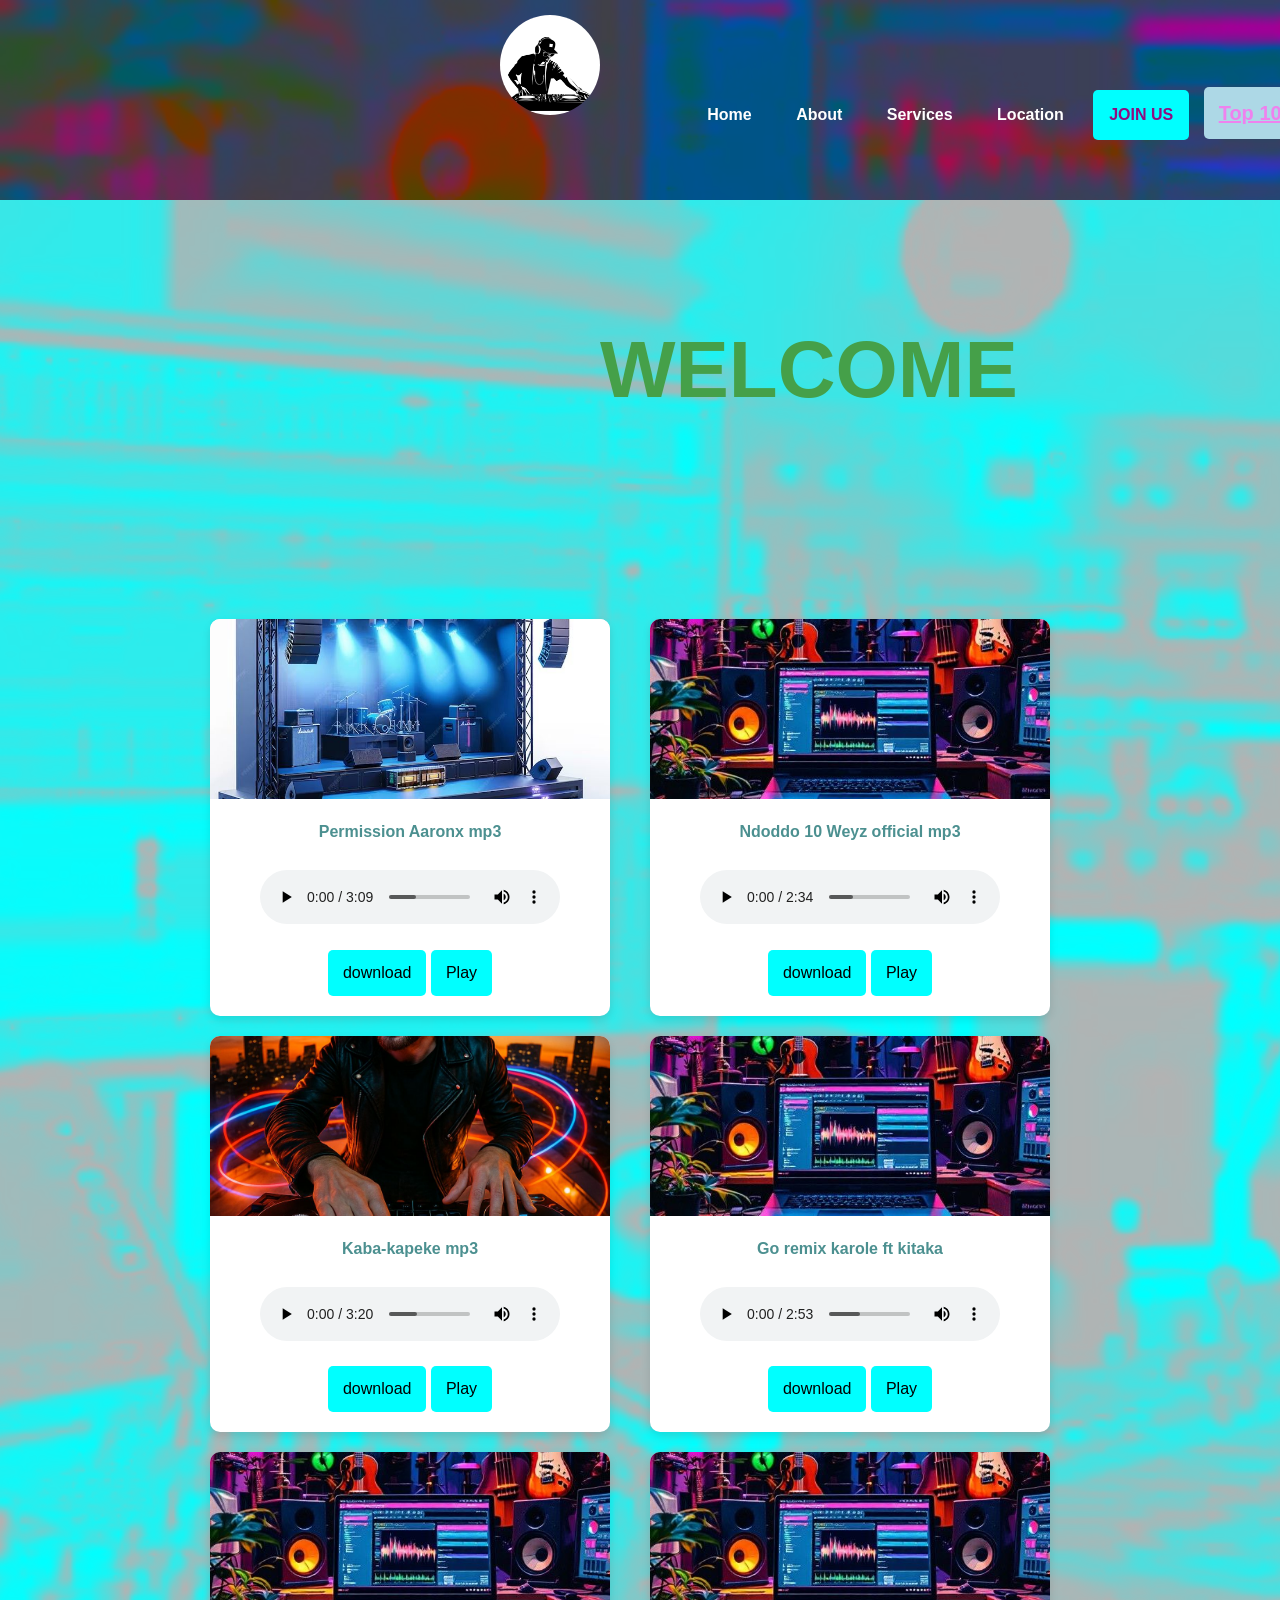
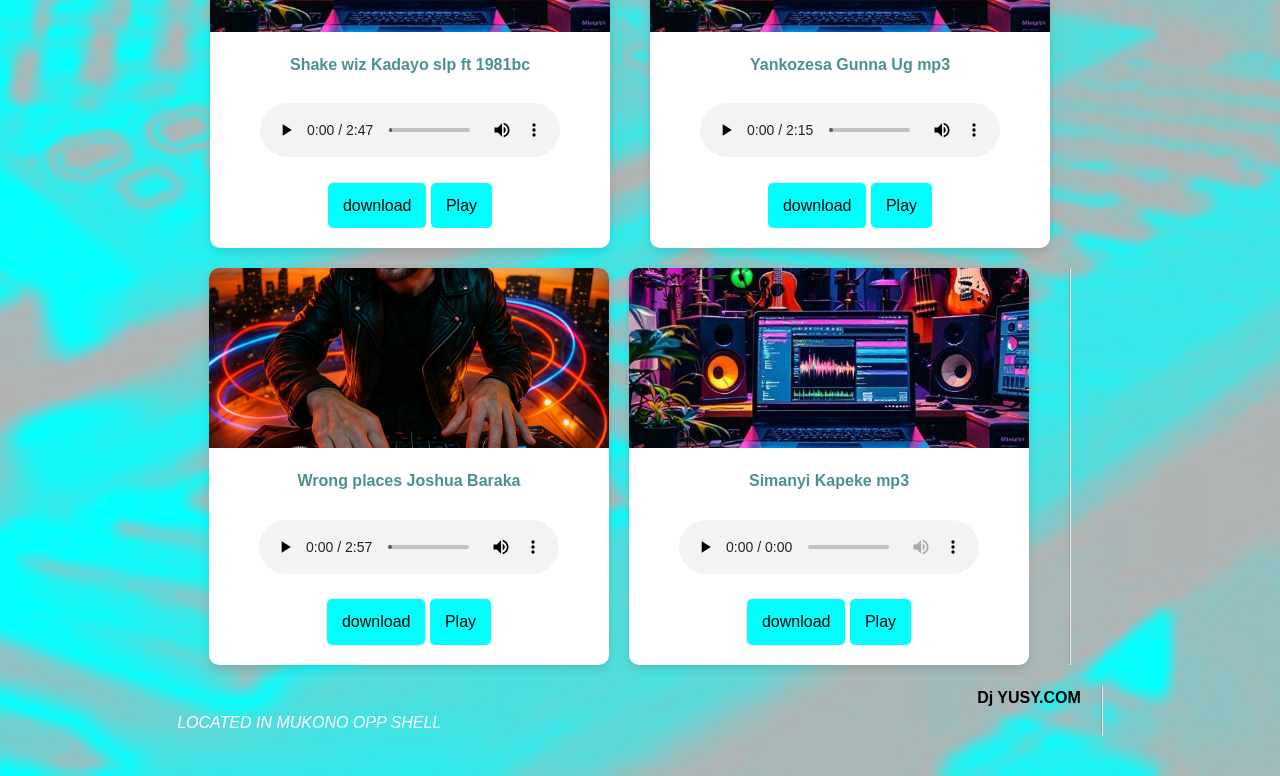
<file: index/index.html>
<html lang="en">
<head>
    <meta charset="UTF-8">
    <meta name="viewport" content="width=device-width, initial-scale=1.0">
    <title>My site</title>
    <link rel="icon" href="/images/dj logo.jpg">
    <link rel="stylesheet" href="/css/style.css">
</head>
<body">
<style>
  *{
    margin: 0;
    padding: 0;
    box-sizing: border-box;
    font-family: Arial, sans-serif;
}
body {
    align-items: center;
    background-image: url('/images/SET\ UP.jpg');
    background-position: center;
    background-repeat: no-repeat;
    background-size: cover;
    background-blend-mode: saturation;
    background-color:aqua;
    color: #333;
    line-height: 1.6;}
    
.contain {
    display: flex;
    flex-wrap: wrap;
    justify-content: center;
    margin-top: 120px;
    gap: 20px;
    padding: 40px;}
.navbar {
    background:rgb(142, 13, 129);
    background-image: url('/images/party\ set.jpg');
    background-repeat: no-repeat;
    background-position: center;
    background-blend-mode: color;
    background-size: cover;
    color: #ffffff;
    padding: 15px 0;
    text-align: center;
    width: 2000px;
    height: 200px;
}
.navbar .logo {
    width: 100px;
}
.navbar a:hover{
    color: aqua;
}
.logo{
    width: 160px;
    margin-top: 0px;
    cursor: grab;
    display: flex;
    
}
.navbar ul {
    list-style: none;
    display: inline-block;
    margin: 20px;
    margin-top:-50px;
}
.navbar ul li {
    display: inline;
    margin: 0 20px;
}
.navbar ul li a {
    color: #ffffff;
    text-decoration: none;
    font-weight: bold;
}
.card {
    background-color: #fff;
    border-radius: 10px;
    box-shadow: 0 4px 8px rgba(0, 0, 0, 0.1);
    overflow: hidden;
    width: 400px;
    transition: transform 0.3s ease;
    text-align: center; 
} 
.card:hover {
    transform: translateY(-15px);
}
.card img {
    width: 100%;
    height: 180px;
    object-fit: cover;
}
.card-content {
    padding: 20px;
}
.card-content h3 {
    margin:10px;
    color: aqua;
    font-size: 14px;
}
.card-content p {
    color: aqua;
    font-size: 14px;}
.btn {
    display: inline-block;
    padding: 10px 15px;
    background:aqua;
    color: #000000;
    text-decoration: none;
    border-radius: 5px;
}
.btn:hover {
    background: #45a049;
}
.content h1{
    margin-top: 80px;
    font-size: 80px;
    font-weight: 800;
    color: #45a049;
    margin-left: 600px;
}
button{
    margin: 300px;
    padding: 15px;
    margin: 25px 5px;
    text-align: center;
    border-radius: 5px;
    color: violet;
    border: 1px;
    font-size: 20px;
    cursor: pointer;
    font-weight: 600;
    background-color: lightblue;
}
button:hover{
    background-color: turquoise;
    transition: 0.5s;
}
.sign up-form{
    position: absolute;
    top: 50%;
    left: 50%;
    transform: translate(-50%,-50%);
}
.circle {
    width: 100px;
    height: 100px;
    border-radius: 50%;
    overflow: hidden;
    margin-left: 500px;
    
}
.circle img {
    width: 100%;
    height: 100%;
    object-fit: cover;
    
}
footer{
    color: white;
}
.card-content b{
    color: rgb(76, 144, 144);
    font-style: unset;
    
}
.dropbtn{
    background-color: aqua;
    color: rgb(142, 13, 129);
    padding: 16px;
    font-size: 16px;
    border: none;
    
}
.dropdown{
    position: relative;
    display: inline-block;
    
}
.dropdown-content {
    display: none;
    position: absolute;
    background-color: rgb(142, 13, 129);
    min-width: 200px;
    box-shadow: #333;
    z-index: 1;
    margin-left: 20px;
}
.dropdown-content a{
    color: aqua;
    padding: 12px 16px;
    text-decoration: none;
    display: block;
}
.dropdown-content a:hover{background-color: #fff;}
.dropdown:hover .dropdown-content{display: block;}
.dropdown:hover.dropbtn{background-color: aqua;}

</style>
<div class="container">
    <div class="navbar">
      <div class="circle">
       <img class="logo" src="/images/dj logo.jpg">
       </div>
       <ul>
          <li><a href="/index/index.html">Home</a></li>
          <li><a href="/index/about.html">About</a></li>
          <li><a href="#">Services</a></li>
          <li><a href="#">Location</a></li>
          <div class="dropdown">
        <button class="dropbtn">JOIN US</button>
        <div class="dropdown-content">
          <a href="/index/sign in.html">Sign in</a>
          <a href="/index/Signup.html">Sign Up</a>
          <a href="https://www.howwe.ug/hot100">Help</a>
        </div>
       </div>
              <a href="https://www.howwe.ug/hot100" style="margin: 300px;
    padding: 15px;
    margin: 25px 5px;
    text-align: center;
    border-radius: 5px;
    color: violet;
    border: 1px;
    font-size: 20px;
    cursor: pointer;
    font-weight: 600;
    background-color: lightblue;">Top 100</a> <br> <br>
       </ul>
    </div>
    <div class="content"> <br>
      <h1>WELCOME </h1>
      
    </div>
  </div>
    </div> <br>
  <div class="contain">
    <div class="card">
      <img src="/images/DJ STAGE.jpg" alt="Card Image 1">
      <div class="card-content">
        <b>Permission Aaronx mp3</b> <br> <br>
         <audio controls>
        <source src="/audio/Aaronx - Permission.mp3" type="audio/mpeg">
        </audio> <br> <br>
        <a href="#" class="btn" download="/audio/Aaronx - Permission.mp3"> download </a> 
        <a href="/audio/Aaronx - Permission.mp3" class="btn">Play</a>
      </div>
    </div>  <br> <br>

    <div class="card">
      <img src="/images/party set.jpg" alt="Card Image 2">
      <div class="card-content">
        <b>Ndoddo 10 Weyz official mp3</b> <br> <br>
          <audio controls>
        <source src="/audio/10 WEYZ  -  NDODDO (official video lyrics).mp3" type="audio/mpeg">
        </audio> <br> <br>
        <a href="#" class="btn" download="/audio/10 WEYZ  -  NDODDO (official video lyrics).mp3"> download </a> 
        <a href="/audio/10 WEYZ  -  NDODDO (official video lyrics).mp3" class="btn">Play</a>
      </div>
    

    </div>  <br> <br>
        <div class="card">
      <img src="/images/vyb tym.jpg" alt="Card Image 2">
      <div class="card-content">
        <b>Kaba-kapeke mp3</b> <br> <br>
          <audio controls>
        <source src="/audio/Kapeke - Kaba.mp3" type="audio/mpeg">
        </audio> <br> <br>
        <a href="#" class="btn" download="/audio/Kapeke - Kaba.mp3 (official video lyrics).mp3"> download </a> 
        <a href="/audio/Kapeke - Kaba.mp3" class="btn">Play</a>
      </div>


    </div>  <br> <br>
        <div class="card">
      <img src="/images/party set.jpg" alt="Card Image 2">
      <div class="card-content">
        <b>Go remix karole ft kitaka</b> <br> <br>
          <audio controls>
        <source src="/audio/Karole Kasita ft Elijah Kitaka - Go (Remix).mp3" type="audio/mpeg">
        </audio> <br> <br>
        <a href="#" class="btn" download="/audio/Karole Kasita ft Elijah Kitaka - Go (Remix).mp3"> download </a> 
        <a href="/audio/Karole Kasita ft Elijah Kitaka - Go (Remix).mp3" class="btn">Play</a>
      </div>


    </div>  <br> <br>
        <div class="card">
      <img src="/images/party set.jpg" alt="Card Image 2">
      <div class="card-content">
        <b>Shake wiz Kadayo slp ft 1981bc</b> <br> <br>
          <audio controls>
        <source src="/audio/Shake Your Body - Top Shater Music, Wiz Kadayo, SLP, 1981 BC (Official Visualizer).mp3" type="audio/mpeg">
        </audio> <br> <br>
        <a href="#" class="btn" download="/audio/Shake Your Body - Top Shater Music, Wiz Kadayo, SLP, 1981 BC (Official Visualizer).mp3"> download </a> 
        <a href="/audio/Shake Your Body - Top Shater Music, Wiz Kadayo, SLP, 1981 BC (Official Visualizer).mp3" class="btn">Play</a>
      </div>


    </div>  <br> <br>
        <div class="card">
      <img src="/images/party set.jpg" alt="Card Image 2">
      <div class="card-content">
        <b>Yankozesa Gunna Ug  mp3</b> <br> <br>
          <audio controls>
        <source src="/audio/Yankozesa-Gunna UG (Official Audio).mp3" type="audio/mpeg">
        </audio> <br> <br>
        <a href="#" class="btn" download="/audio/Yankozesa-Gunna UG (Official Audio).mp3"> download </a> 
        <a href="/audio/Yankozesa-Gunna UG (Official Audio).mp3" class="btn">Play</a>
      </div>


    </div>  <br> <br>

    <div class="card">
      <img src="/images/vyb tym.jpg" alt="Card Image 3">
      <div class="card-content">
        <b>Wrong places Joshua Baraka</b> <br> <br>
           <audio controls>
        <source src="/audio/Joshua Baraka - Wrong Places.mp3" type="audio/mpeg">
        </audio> <br> <br>
        <a href="#" class="btn" download="/audio/Joshua Baraka - Wrong Places.mp3"> download </a> 
        <a href="/audio/Joshua Baraka - Wrong Places.mp3" class="btn">Play</a>
      </div>
    </div>
     <div class="card">
      <img src="/images/party set.jpg" alt="Card Image 2">
      <div class="card-content">
        <b>Simanyi Kapeke mp3 </b> <br> <br>
          <audio controls>
        <source src="/audio/Kapeke - Simanyi.mp3" type="audio/mpeg">
        </audio> <br> <br>
        <a href="#" class="btn" download="/audio/Kapeke - Simanyi.mp3"> download </a> 
        <a href="/audio/Kapeke - Simanyi.mp3" class="btn">Play</a>
      </div>
    </div>  <br> <br> <br> <br>
<hr>
<footer>
<b style="margin-left: 800px; color: rgb(0, 0, 0);">Dj YUSY.COM </b> <br>
<address>LOCATED IN MUKONO OPP SHELL</address>

</footer>
<hr>
</body>
</html>
</file>
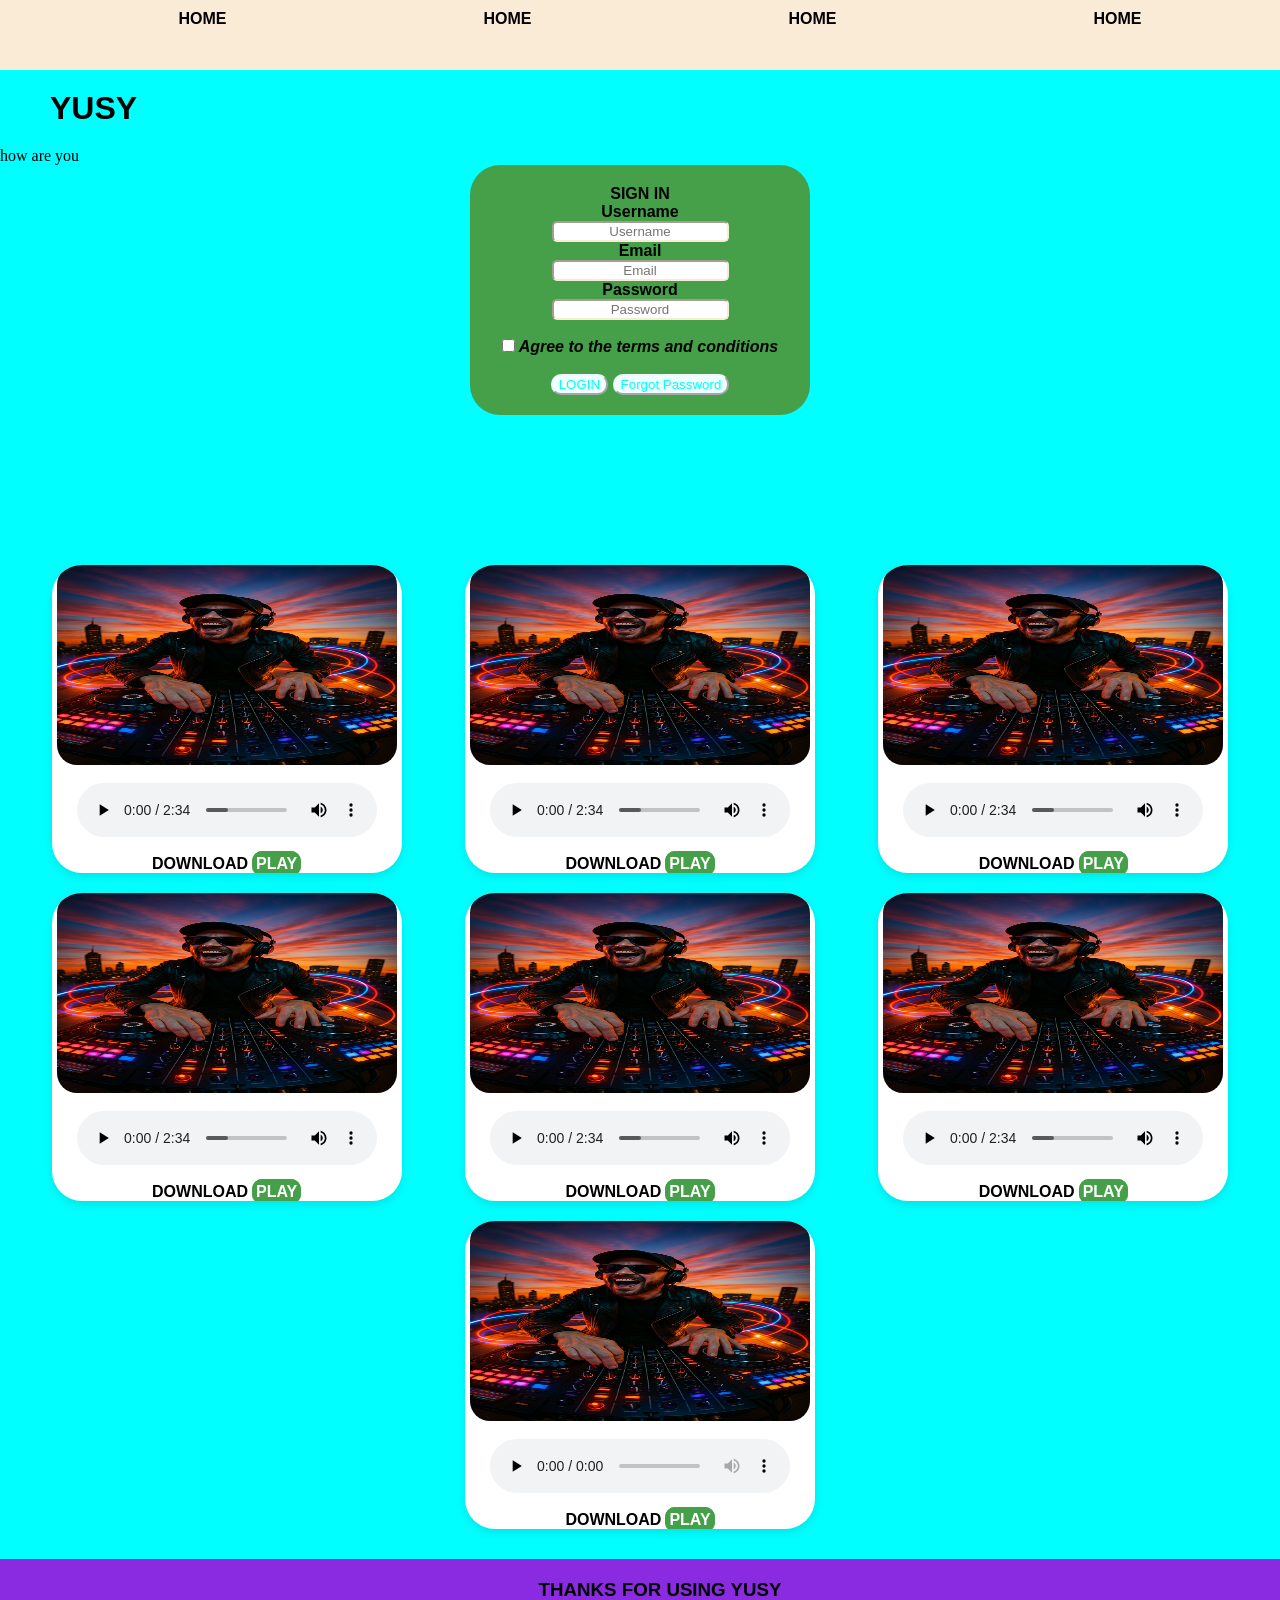
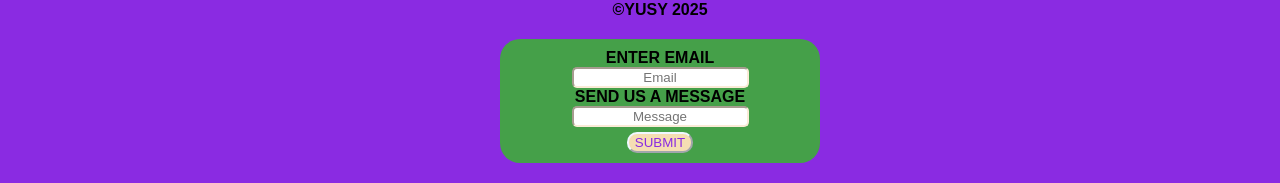
<file: in.html>
<html lang="en">
<head>
  <meta charset="UTF-8">
  <meta name="viewport" content="width=device-width, initial-scale=1.0">
  <title>yusy</title>
  <link rel="stylesheet" href="/yusy.css">
</head>
<body>
  <div class="navbar">
    <div class="container">
      <ul>
        <li><a href="#">home</a></li>
        <li><a href="#">home</a></li>
        <li><a href="#">home</a></li>
        <li><a href="#">home</a></li>
      </ul>
    </div>
  </div>
  <h1>yusy</h1>
  <p>how are you</p>


  <div class="form" style="width: 300px; border-radius: 30px;">
    <form method="post">
      <p1>SIGN IN</p1>
      <p>Username</p>
      <input type="text" placeholder="Username" required>
      <p>Email</p>
      <input type="email" placeholder="Email" required>
      <p>Password</p>
      <input type="password" placeholder="Password" required><br> <br> <var>
      <input type="checkbox" required <p> Agree to the terms and conditions</p> </var> <br>
      <button type="submit" > LOGIN</button> <button type="reset">Forgot Password</button> 
</form>
  </div>
<div class="contain">
  <div class="card">
    <img src="/images/vyb tym.jpg" alt="images" width="340px" height="200px">
    <br><br>
    <div class="card-content">
    <audio controls
      source src="/audio/10 WEYZ  -  NDODDO (official video lyrics).mp3" type="audio.mp3">
    </audio> <br><br>
    <a href="#" class="btn" download="audio/10 WEYZ  -  NDODDO (official video lyrics).mp3">Download</a>
    <a href="/audio/10 WEYZ  -  NDODDO (official video lyrics).mp3" class="btv">play</a>
    </div>
  </div>
    <div class="card">
    <img src="/images/vyb tym.jpg" alt="images" width="340px" height="200px">
    <br><br>
    <div class="card-content">
    <audio controls
      source src="/audio/10 WEYZ  -  NDODDO (official video lyrics).mp3" type="audio.mp3">
    </audio> <br><br>
    <a href="#" class="btn" download="audio/10 WEYZ  -  NDODDO (official video lyrics).mp3">Download</a>
    <a href="/audio/10 WEYZ  -  NDODDO (official video lyrics).mp3" class="btv">play</a>
    </div>
  </div>

    <div class="card">
    <img src="/images/vyb tym.jpg" alt="images" width="340px" height="200px">
    <br><br>
    <div class="card-content">
    <audio controls
      source src="/audio/10 WEYZ  -  NDODDO (official video lyrics).mp3" type="audio.mp3">
    </audio> <br><br>
    <a href="#" class="btn" download="audio/10 WEYZ  -  NDODDO (official video lyrics).mp3">Download</a>
    <a href="/audio/10 WEYZ  -  NDODDO (official video lyrics).mp3" class="btv">play</a>
    </div>
  </div>

    <div class="card">
    <img src="/images/vyb tym.jpg" alt="images" width="340px" height="200px">
    <br><br>
    <div class="card-content">
    <audio controls
      source src="/audio/10 WEYZ  -  NDODDO (official video lyrics).mp3" type="audio.mp3">
    </audio> <br><br>
    <a href="#" class="btn" download="audio/10 WEYZ  -  NDODDO (official video lyrics).mp3">Download</a>
    <a href="/audio/10 WEYZ  -  NDODDO (official video lyrics).mp3" class="btv">play</a>
    </div>
  </div>

    <div class="card">
    <img src="/images/vyb tym.jpg" alt="images" width="340px" height="200px">
    <br><br>
    <div class="card-content">
    <audio controls
      source src="/audio/10 WEYZ  -  NDODDO (official video lyrics).mp3" type="audio.mp3">
    </audio> <br><br>
    <a href="#" class="btn" download="audio/10 WEYZ  -  NDODDO (official video lyrics).mp3">Download</a>
    <a href="/audio/10 WEYZ  -  NDODDO (official video lyrics).mp3" class="btv">play</a>
    </div>
  </div>

    <div class="card">
    <img src="/images/vyb tym.jpg" alt="images" width="340px" height="200px">
    <br><br>
    <div class="card-content">
    <audio controls
      source src="/audio/10 WEYZ  -  NDODDO (official video lyrics).mp3" type="audio.mp3">
    </audio> <br><br>
    <a href="#" class="btn" download="audio/10 WEYZ  -  NDODDO (official video lyrics).mp3">Download</a>
    <a href="/audio/10 WEYZ  -  NDODDO (official video lyrics).mp3" class="btv">play</a>
    </div>
  </div>

    <div class="card">
    <img src="/images/vyb tym.jpg" alt="images" width="340px" height="200px">
    <br><br>
    <div class="card-content">
    <audio controls
      source src="/audio/10 WEYZ  -  NDODDO (official video lyrics).mp3" type="audio.mp3">
    </audio> <br><br>
    <a href="#" class="btn" download="audio/10 WEYZ  -  NDODDO (official video lyrics).mp3">Download</a>
    <a href="/audio/10 WEYZ  -  NDODDO (official video lyrics).mp3" class="btv">play</a>
    </div>
  </div>
</div>
<div class="footer">
  <footer>
    <h3>THANKS FOR USING YUSY</h3>
    &copy;yusy 2025
    <div class="service">
      <form method="post">
        <p1>Enter Email</p1><br>
        <input type="email" placeholder="Email"><br>
        <p>Send Us a Message</p>
        <input type="text" placeholder="Message"><br>
        <button type="submit" class="bbtn">SUBMIT</button>
      </form>
    </div>
  </footer>
</div>





  
</body>
</html>
</file>
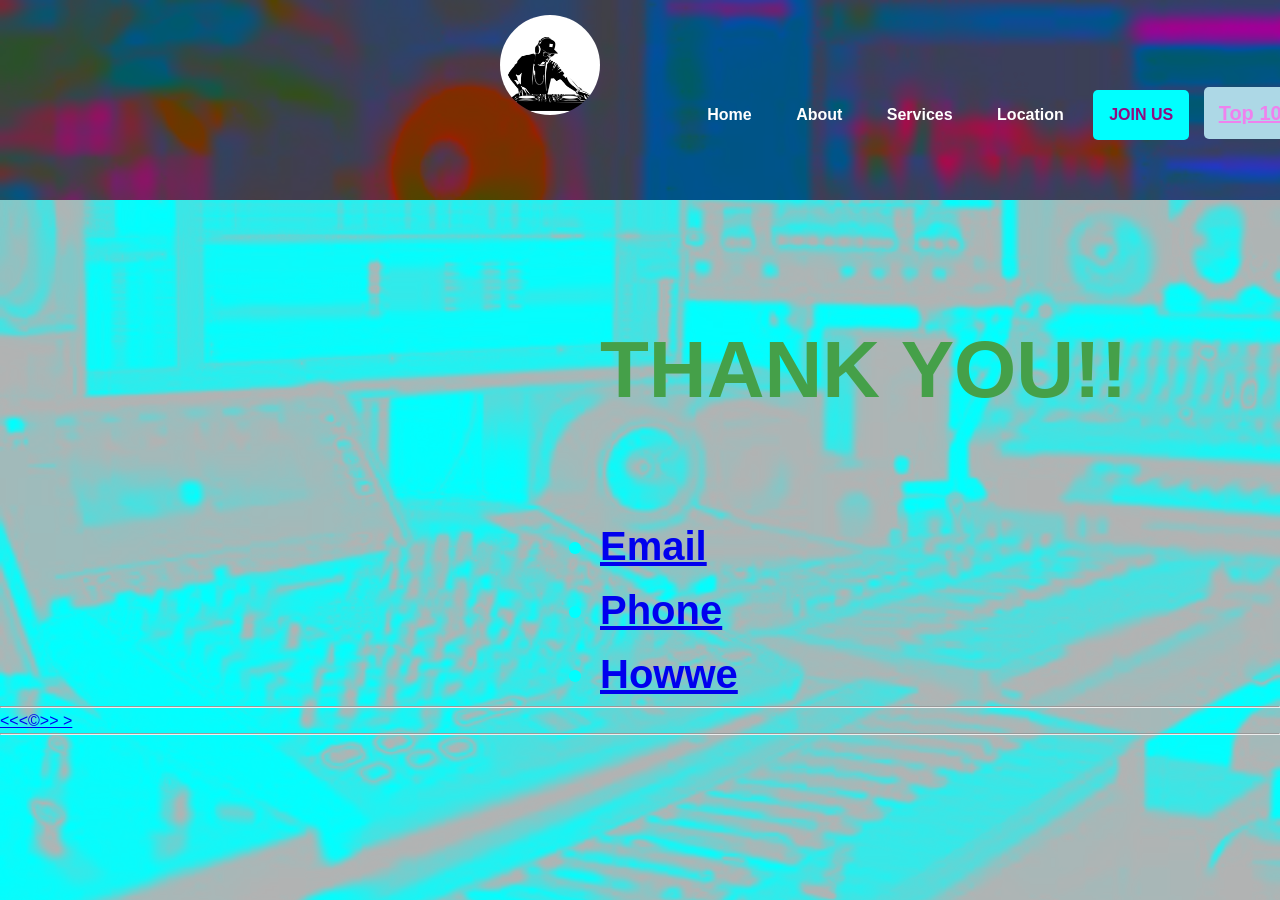
<file: index/About.html>
<html lang="en">
<head>
    <meta charset="UTF-8">
    <meta name="viewport" content="width=device-width, initial-scale=1.0">
    <title>My site</title>
    <link rel="icon" href="/images/dj logo.jpg">
    <link rel="stylesheet" href="/css/style.css">
</head>
<body">
<div class="container">
    <div class="navbar">
      <div class="circle">
       <img class="logo" src="/images/dj logo.jpg">
       </div>
       <ul>
          <li><a href="/index/index.html">Home</a></li>
          <li><a href="/index/about.html">About</a></li>
          <li><a href="#">Services</a></li>
          <li><a href="#">Location</a></li>
          <div class="dropdown">
        <button class="dropbtn">JOIN US</button>
        <div class="dropdown-content">
          <a href="/index/sign in.html">Sign in</a>
          <a href="/index/Signup.html">Sign Up</a>
          <a href="https://www.howwe.ug/hot100">Help</a>
        </div>
       </div>
              <a href="https://www.howwe.ug/hot100" style="margin: 300px;
    padding: 15px;
    margin: 25px 5px;
    text-align: center;
    border-radius: 5px;
    color: violet;
    border: 1px;
    font-size: 20px;
    cursor: pointer;
    font-weight: 600;
    background-color: lightblue;">Top 100</a> <br> <br>
       </ul>
    </div>
    <div class="content"> <br>
      <h1>THANK YOU!! </h1>
    
    <ul style="    margin-top: 80px;
    font-size: 40px;
    font-weight: 800;
    color: aqua;
    margin-left: 600px;">
       <!-- <li><a href="/images/dj.jpg" download>Dj logo </a></li>
        <li>-->
           
            <li><a href="mailto:yusyusy@gmail.com">Email</a>
           </li> 
           <li>
            <a href="tel:+256744157993">Phone</a>
           </li>
           <li> <a href="howwe.com"</a>Howwe</li>
    </ul>
    <hr>   
&lt;&lt;&lt;&copy;&gt;&gt; &gt; 
<hr>
</body>
</html>
</file>
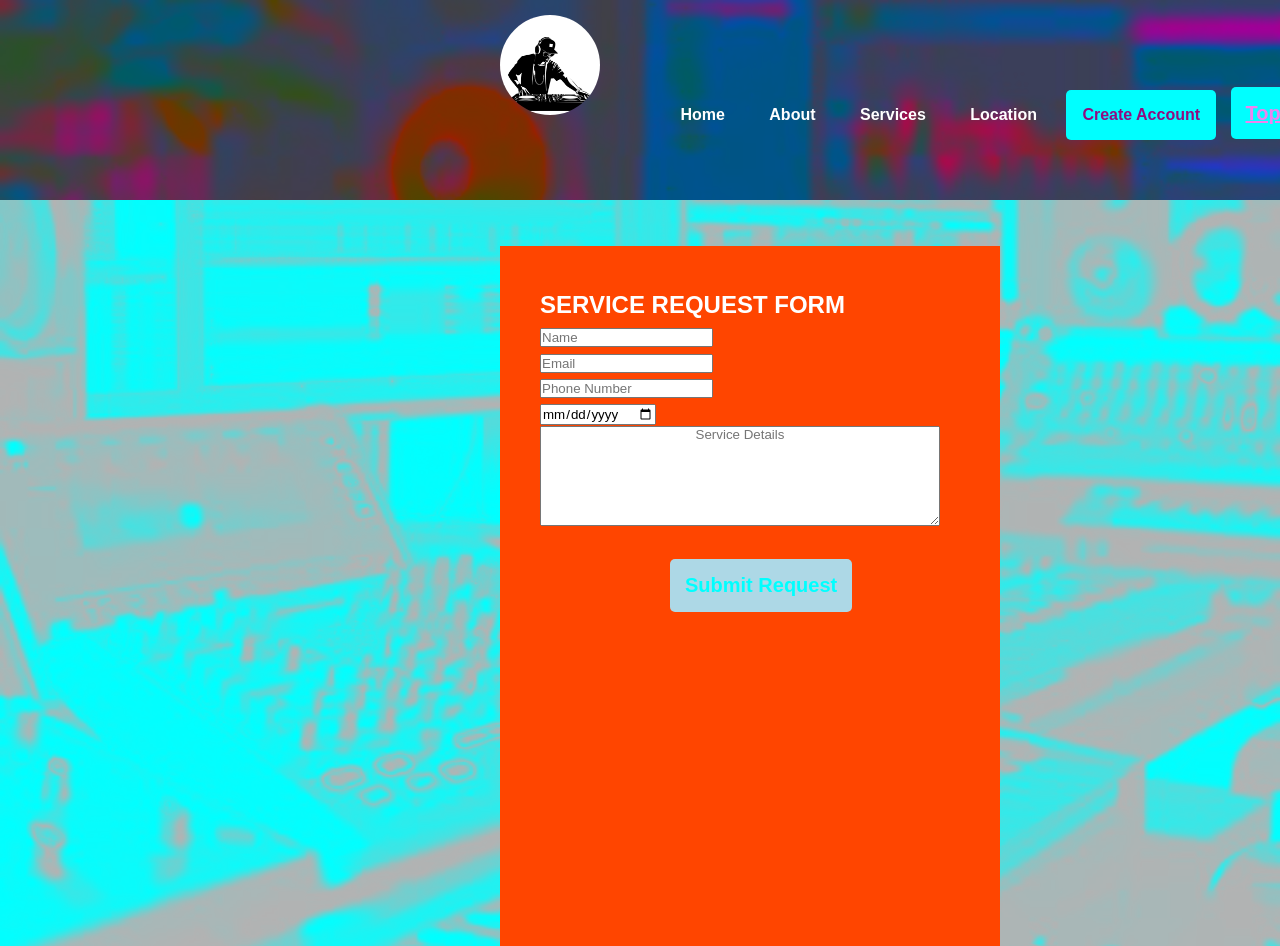
<file: index/sevices.html>
<!DOCTYPE html>
<html lang="en">
<head>
    <meta charset="UTF-8">
    <meta name="viewport" content="width=device-width, initial-scale=1.0">
    <title>YUSY</title>
    <link rel="icon" href="/images/dj logo.jpg" >
    <link rel="stylesheet" href="/css/style.css">
</head>
<body">
<div class="container">
    <div class="navbar">
      <div class="circle">
       <img class="logo" src="/images/dj logo.jpg">
       </div>
       <ul>
          <li><a href="/index/index.html">Home</a></li>
          <li><a href="/index/about.html">About</a></li>
          <li><a href="/index/sevices.html">Services</a></li>
          <li><a href="#" style="-webkit-text-stroke-color: aqua;">Location</a></li>
          <div class="dropdown">
        <button class="dropbtn">Create Account</button>
        <div class="dropdown-content">
          <a href="/index/sign in.html">Sign in</a>
          <a href="/index/Signup.html">Sign Up</a>
          <a href="https://play.google.com/store/apps/details?id=startek.howwe.music&hl=en">App</a>
        </div>
       </div>
              <a href="https://www.howwe.ug/hot100" style="margin: 300px;
    padding: 15px;
    margin: 25px 5px;
    text-align: center;
    border-radius: 5px;
    color: violet;
    border: 1px;
    font-size: 20px;
    cursor: pointer;
    font-weight: 600;
    background-color: aqua;">Top 100</a> <br> <br>
       </ul>
    </div>
  </div>
    </div> <br>
    <div class="form-container" style="width: 500px;
     height: 700px; color: rgb(255, 255, 255);
      background-color: orangered; margin-left: 500px; padding: 40px; margin-top: 20px;">
        <form action="/submit_service_request" method="POST" style="display: inline; text-transform: uppercase;">
            <h2>Service Request Form</h2>
    <input type="text" placeholder="Name"> <br>
    <input type="email" placeholder="Email" required> <br>
    <input type="number" placeholder="Phone Number" required><br>
    <input type="date" placeholder="date" required><br>
    <textarea placeholder="Service Details" required style="width: 400px; height: 100px; text-align: center;"></textarea> <br>
    <button type="submit" style="margin-left: 130px; color: aqua;">Submit Request</button>
        </form>
        </div>
</body>
</html>
</file>
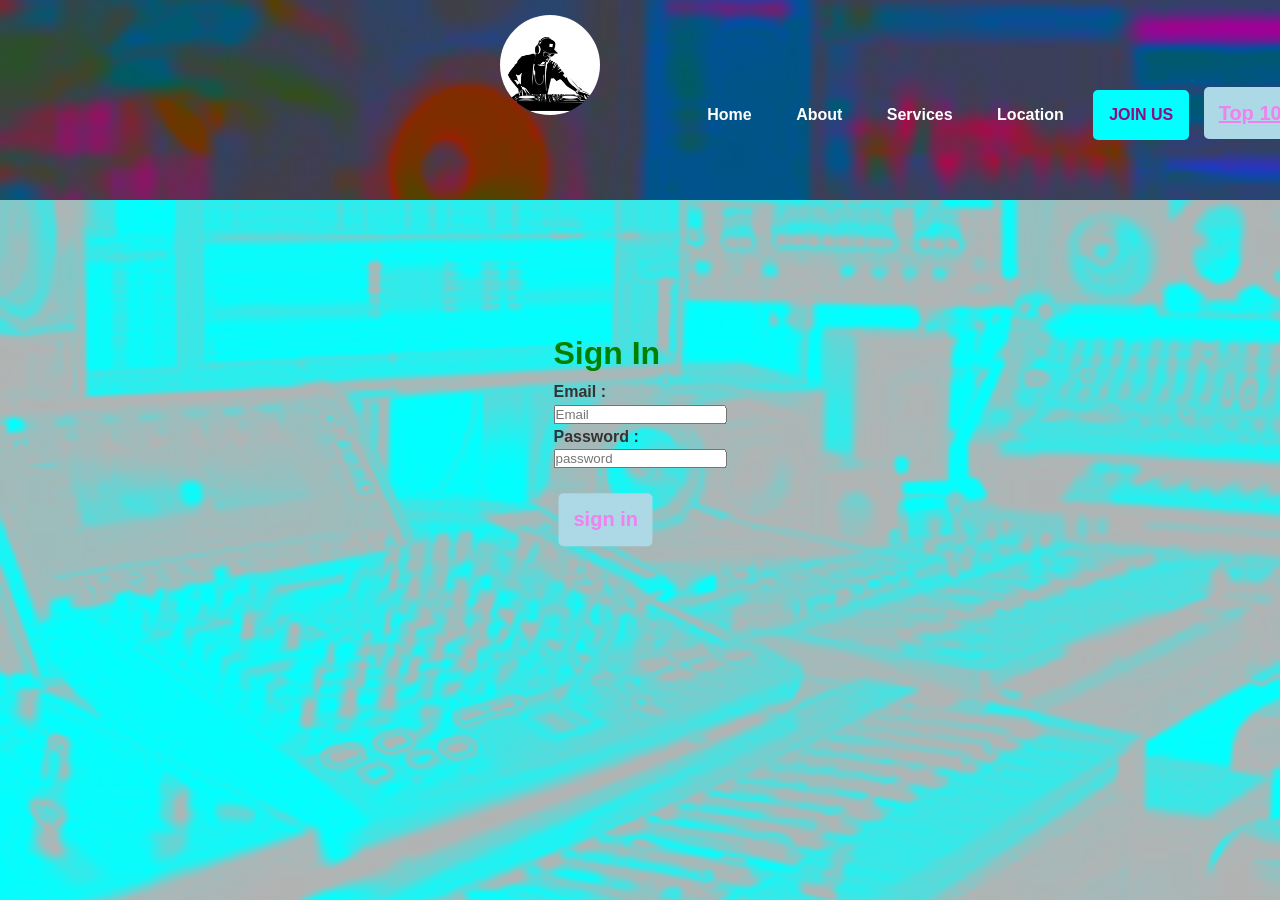
<file: index/sign in.html>
<html lang="en">
<head>
    <meta charset="UTF-8">
    <meta name="viewport" content="width=device-width, initial-scale=1.0">
    <title>My site</title>
    <link rel="icon" href="/images/dj logo.jpg">
    <link rel="stylesheet" href="/css/style.css">
</head>
<body">
<div class="container">
    <div class="navbar">
      <div class="circle">
       <img class="logo" src="/images/dj logo.jpg">
       </div>
       <ul>
          <li><a href="/index/index.html">Home</a></li>
          <li><a href="/index/about.html">About</a></li>
          <li><a href="#">Services</a></li>
          <li><a href="#">Location</a></li>
          <div class="dropdown">
        <button class="dropbtn">JOIN US</button>
        <div class="dropdown-content">
          <a href="/index/sign in.html">Sign in</a>
          <a href="/index/Signup.html">Sign Up</a>
          <a href="https://www.howwe.ug/hot100">Help</a>
        </div>
       </div>
              <a href="https://www.howwe.ug/hot100" style="margin: 300px;
    padding: 15px;
    margin: 25px 5px;
    text-align: center;
    border-radius: 5px;
    color: violet;
    border: 1px;
    font-size: 20px;
    cursor: pointer;
    font-weight: 600;
    background-color: lightblue;">Top 100</a> <br> <br>
       </ul>
    </div>
    <div class="content"> <br>
        </div>
       </div>
    </div>
    <div class="container" style="    position: absolute;
    top: 50%;
    left: 50%;
    transform: translate(-50%,-50%); font-weight: 600;">
        <div class="sign in form">
            <h1 style="color: green;">Sign In </h1>
            <form>
                 <p>Email :</p>
            <input type="email" name="email" placeholder="Email">
            <p>Password :</p>
            <input type="password" name="password" placeholder="password"> <br> 
            <button type="submit">sign in</button>
            </form>
            </div>
    </div>
</body>
</html>
</file>
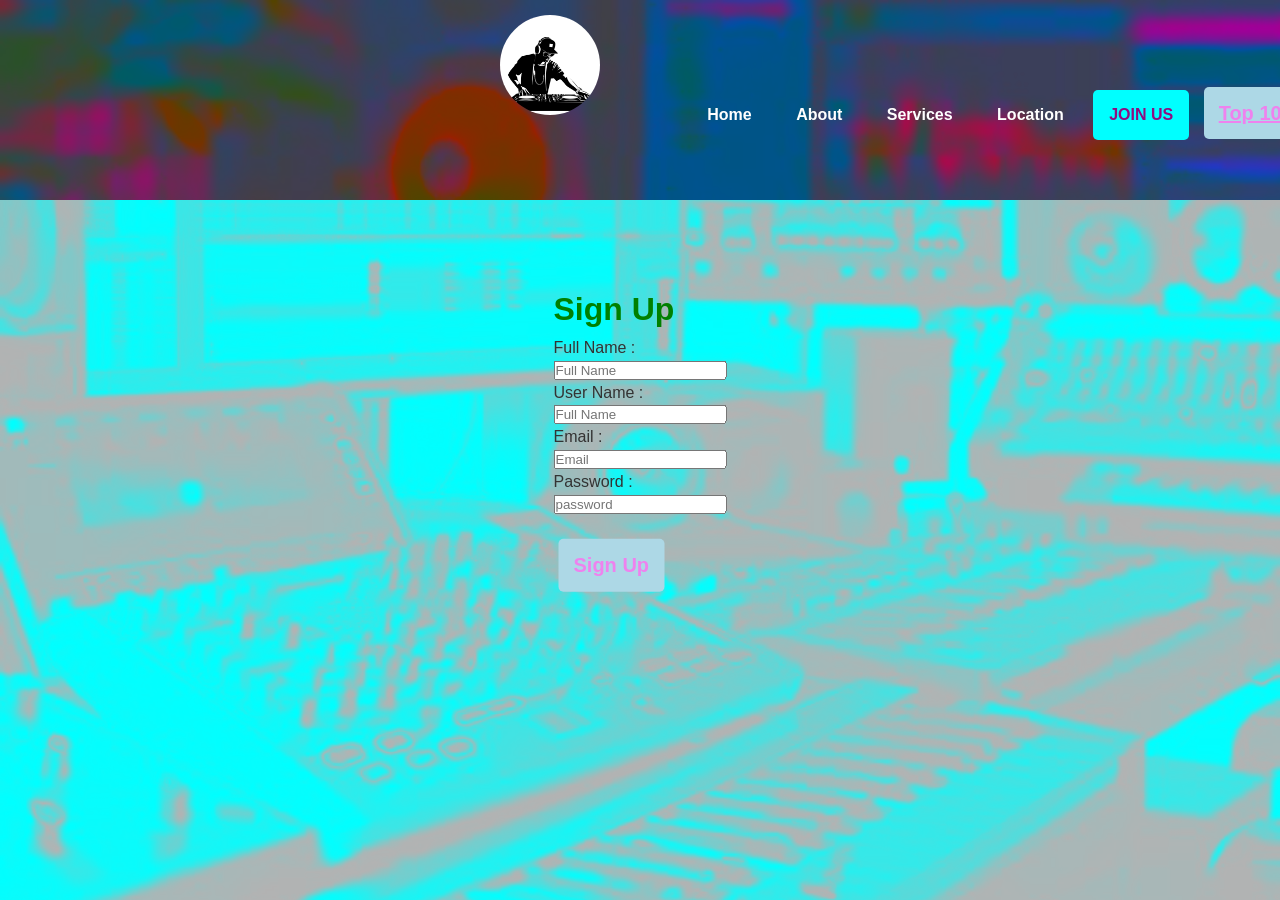
<file: index/Signup.html>
<html lang="en">
<head>
    <meta charset="UTF-8">
    <meta name="viewport" content="width=device-width, initial-scale=1.0">
    <title>My site</title>
    <link rel="icon" href="/images/dj logo.jpg">
    <link rel="stylesheet" href="/css/style.css">
</head>
<body">
<div class="container">
    <div class="navbar">
      <div class="circle">
       <img class="logo" src="/images/dj logo.jpg">
       </div>
       <ul>
          <li><a href="/index/index.html">Home</a></li>
          <li><a href="/index/about.html">About</a></li>
          <li><a href="#">Services</a></li>
          <li><a href="#">Location</a></li>
          <div class="dropdown">
        <button class="dropbtn">JOIN US</button>
        <div class="dropdown-content">
          <a href="/index/sign in.html">Sign in</a>
          <a href="/index/Signup.html">Sign Up</a>
          <a href="https://www.howwe.ug/hot100">Help</a>
        </div>
       </div>
              <a href="https://www.howwe.ug/hot100" style="margin: 300px;
    padding: 15px;
    margin: 25px 5px;
    text-align: center;
    border-radius: 5px;
    color: violet;
    border: 1px;
    font-size: 20px;
    cursor: pointer;
    font-weight: 600;
    background-color: lightblue;">Top 100</a> <br> <br>
       </ul>
    </div>
    <div class="content"> <br>
        </div>
       </div>
       </ul>
    </div>
    <div class="sign up-form" style="position: absolute;
    top: 50%;
    left: 50%;
    transform: translate(-50%,-50%);">
        <h1 style="color: green;">Sign Up </h1>
        <form action="#" method="post">
            <p>Full Name :</p>
            <input type="text" name="fullname" placeholder="Full Name">
            <p>User Name :</p>
            <input type="text" name="fullname" placeholder="Full Name">
            <p>Email :</p>
            <input type="email" name="email" placeholder="Email">
            <p>Password :</p>
            <input type="password" name="password" placeholder="password"> <br> 
            <button type="submit">Sign Up</button>
           
        </form>
    </div>
    
</body>
</html>
</file>
<file: css/style.css>
*{
    margin: 0;
    padding: 0;
    box-sizing: border-box;
    font-family: Arial, sans-serif;
}
body {
    align-items: center;
    background-image: url('/images/SET\ UP.jpg');
    background-position: center;
    background-repeat: no-repeat;
    background-size: cover;
    background-blend-mode: saturation;
    background-color:aqua;
    color: #333;
    line-height: 1.6;}
    
.contain {
    display: flex;
    flex-wrap: wrap;
    justify-content: center;
    margin-top: 120px;
    gap: 20px;
    padding: 40px;}
.navbar {
    background:rgb(142, 13, 129);
    background-image: url('/images/party\ set.jpg');
    background-repeat: no-repeat;
    background-position: center;
    background-blend-mode: color;
    background-size: cover;
    color: #ffffff;
    padding: 15px 0;
    text-align: center;
    width: 2000px;
    height: 200px;
}
.navbar .logo {
    width: 100px;
}
.navbar a:hover{
    color: aqua;
}
.logo{
    width: 160px;
    margin-top: 0px;
    cursor: grab;
    display: flex;
    
}
.navbar ul {
    list-style: none;
    display: inline-block;
    margin: 20px;
    margin-top:-50px;
}
.navbar ul li {
    display: inline;
    margin: 0 20px;
}
.navbar ul li a {
    color: #ffffff;
    text-decoration: none;
    font-weight: bold;
}
.card {
    background-color: #fff;
    border-radius: 10px;
    box-shadow: 0 4px 8px rgba(0, 0, 0, 0.1);
    overflow: hidden;
    width: 400px;
    transition: transform 0.3s ease;
    text-align: center; 
} 
.card:hover {
    transform: translateY(-15px);
}
.card img {
    width: 100%;
    height: 180px;
    object-fit: cover;
}
.card-content {
    padding: 20px;
}
.card-content h3 {
    margin:10px;
    color: aqua;
    font-size: 14px;
}
.card-content p {
    color: aqua;
    font-size: 14px;}
.btn {
    display: inline-block;
    padding: 10px 15px;
    background:aqua;
    color: #000000;
    text-decoration: none;
    border-radius: 5px;
}
.btn:hover {
    background: #45a049;
}
.content h1{
    margin-top: 80px;
    font-size: 80px;
    font-weight: 800;
    color: #45a049;
    margin-left: 600px;
}
button{
    margin: 300px;
    padding: 15px;
    margin: 25px 5px;
    text-align: center;
    border-radius: 5px;
    color: violet;
    border: 1px;
    font-size: 20px;
    cursor: pointer;
    font-weight: 600;
    background-color: lightblue;
}
button:hover{
    background-color: turquoise;
    transition: 0.5s;
}
.sign up-form{
    position: absolute;
    top: 50%;
    left: 50%;
    transform: translate(-50%,-50%);
}
.circle {
    width: 100px;
    height: 100px;
    border-radius: 50%;
    overflow: hidden;
    margin-left: 500px;
    
}
.circle img {
    width: 100%;
    height: 100%;
    object-fit: cover;
    
}
footer{
    color: white;
}
.card-content b{
    color: rgb(76, 144, 144);
    font-style: unset;
    
}
.dropbtn{
    background-color: aqua;
    color: rgb(142, 13, 129);
    padding: 16px;
    font-size: 16px;
    border: none;
    
}
.dropdown{
    position: relative;
    display: inline-block;
    
}
.dropdown-content {
    display: none;
    position: absolute;
    background-color: rgb(142, 13, 129);
    min-width: 200px;
    box-shadow: #333;
    z-index: 1;
    margin-left: 20px;
}
.dropdown-content a{
    color: aqua;
    padding: 12px 16px;
    text-decoration: none;
    display: block;
}
.dropdown-content a:hover{background-color: #fff;}
.dropdown:hover .dropdown-content{display: block;}
.dropdown:hover.dropbtn{background-color: aqua;}
</file>
<file: yusy.css>
*{
    margin: auto;
    padding: auto;
}
body {
background-color: aqua;

}
.navbar{
    color: rgb(0, 0, 0);
    background-color: antiquewhite;
    padding: 10px;
    height: 50px;;
}


a{
    color:rgb(0, 0, 0);
    text-decoration: none;
    text-transform: uppercase;
    font-family: Arial, Helvetica, sans-serif;
    font-weight: bold;
    gap: 20px;
    

}
ul{
    list-style: none;
    display: flex;
    flex-wrap: wrap;
    word-spacing: 20px;
}
a:hover{
    color: rgb(255, 0, 0);
}
h1{
    font-family: 'Segoe UI', Tahoma, Geneva, Verdana, sans-serif;
    text-transform: uppercase;
    text-shadow: 20px;
    padding: 20px;
    margin-left: 30px;
}
h1:hover{
    color: blue;
    
}
.form{
    color: black;
    text-align: center;
    padding: 20px;
    font-family: 'Segoe UI', Tahoma, Geneva, Verdana, sans-serif;
    font-weight: bold;
    background-color: #45a049;
    
}
button{
    color: aqua;
    background-color: azure;
    border-radius: 10px;
    border-color: aliceblue;
}
button:hover{
    color: blueviolet;
    background-color: blanchedalmond;
    transform:translateY(-5PX);
    
}
input{
    color: rgb(78, 47, 24);
    border-radius: 5px;
    border-color: antiquewhite;
    text-align: center;
}
input:hover{
    transform:translateY(5px)
}
.contain {
    display: flex;
    flex-wrap: wrap;
    justify-content: center;
    margin-top: 120px;
    gap: 20px;
    padding: 30px;
    background-color: aqua;
}
.card {
    background-color: #fff;
    border-radius: 30px;
    box-shadow: 0 4px 8px rgba(0, 0, 0, 0.1);
    overflow: hidden;
    width: 350px;
    transition: transform 0.3s ease;
    text-align: center; 
    border-color: #45a049; } 
.card-content{
    border-radius: 20px;
} 
.card img{
    border-radius: 20px;
}  
.card:hover{
    transform: translateY(-20px);
}
.service{
    width: 300px;
    background-color: #45a049;
    padding: 10px;
    border-radius: 20px;
    text-align: center;
    font-family: 'Segoe UI', Tahoma, Geneva, Verdana, sans-serif;
    margin-top: 20px;

}
.bbtn{
    color: blueviolet;
    background-color: wheat;
    margin-top: 5px;
    border-color: none;
}
.bbtn:hover{
    color: bisque;
    background-color: brown;
    transform: none;
    
}
.service:hover input{
    transform: none;
}
.footer{
    width: 100%;
    background-color: blueviolet;
    text-align: center;
    padding: 20px;
    text-transform: uppercase;
    font-family: Arial, Helvetica, sans-serif;
    font-weight: bold;
}
.btv{
    color: #ffffff;
    border: #45a049;
    border-style: solid;
    border-radius: 10px;
    padding: 1px;
    background-color: #45a049;
    
    
}
.btv:hover{
    color: aqua;
    background-color:whitesmoke;
    border-style: none;
    transform:translateY(-5PX);
}
.btv:visited{
    color: aquamarine;
    
}
</file>
